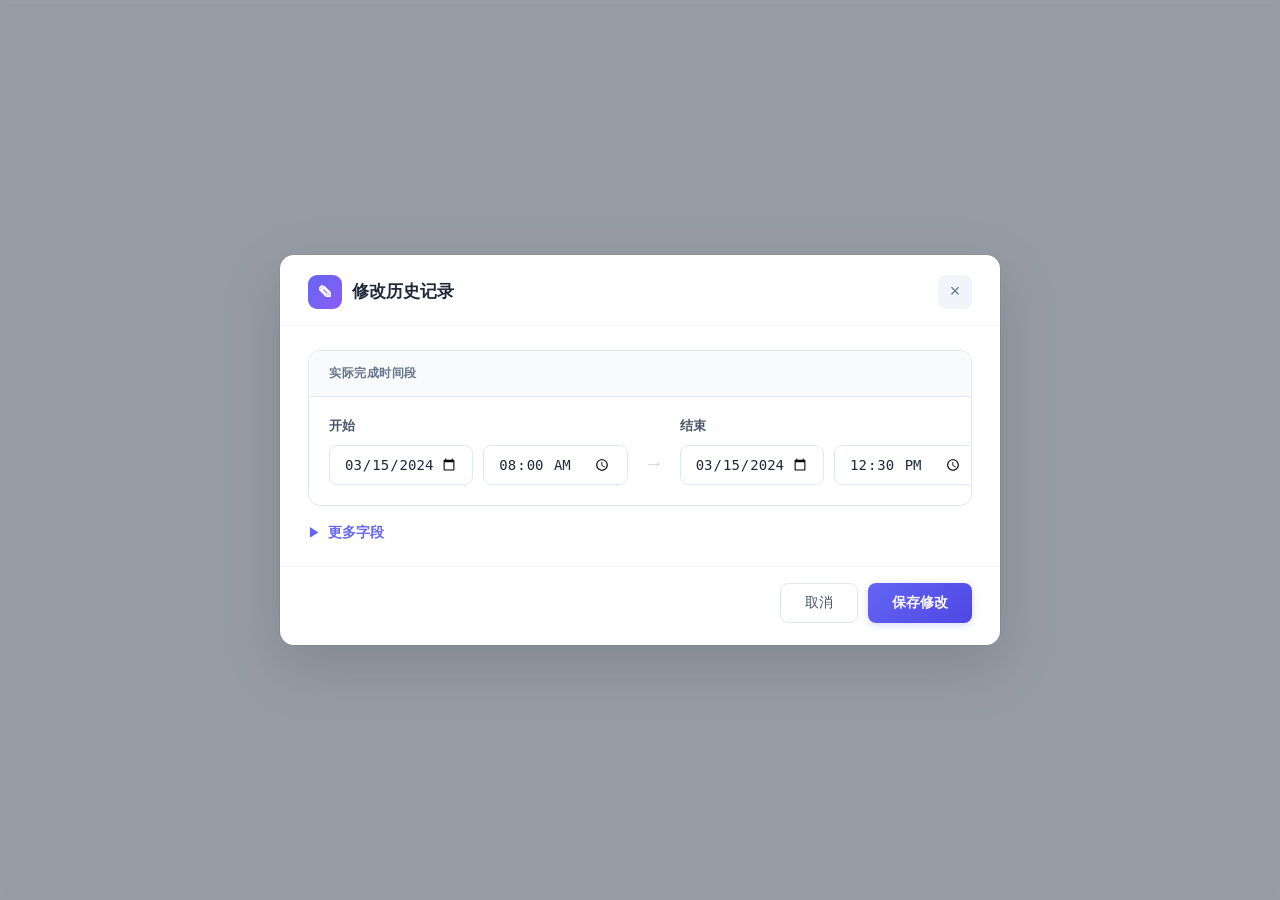
<file: docs/superpowers/mockups/history-edit-dialog.html>
<!DOCTYPE html>
<html lang="zh-CN">
<head>
<meta charset="UTF-8">
<title>历史记录编辑弹窗 Mockup</title>
<style>
* { margin:0; padding:0; box-sizing:border-box; }
body {
    font-family: "Segoe UI", "Microsoft YaHei", sans-serif;
    background: #f1f5f9;
    min-height: 100vh;
    display: flex; align-items: center; justify-content: center;
    font-size: 15px; color: #1e293b;
}

.overlay {
    position: fixed; inset: 0;
    background: rgba(15,23,42,0.4);
    backdrop-filter: blur(2px);
    z-index: 2000;
    display: flex; align-items: center; justify-content: center;
}

.dialog {
    background: #fff;
    border-radius: 14px;
    width: 720px;
    max-height: 85vh;
    overflow-y: auto;
    box-shadow: 0 20px 60px rgba(0,0,0,0.15), 0 0 0 1px rgba(0,0,0,0.05);
    animation: slideUp 0.25s ease;
}
@keyframes slideUp {
    from { opacity: 0; transform: translateY(16px) scale(0.97); }
    to { opacity: 1; transform: translateY(0) scale(1); }
}

/* ── 头部 ── */
.dialog-header {
    display: flex; align-items: center; justify-content: space-between;
    padding: 20px 28px 16px;
    border-bottom: 1px solid #f1f5f9;
}
.dialog-header h2 {
    font-size: 17px; font-weight: 700;
    display: flex; align-items: center; gap: 10px;
}
.dialog-header h2 .icon {
    width: 34px; height: 34px;
    background: linear-gradient(135deg, #6366f1, #8b5cf6);
    border-radius: 9px;
    display: flex; align-items: center; justify-content: center;
    color: #fff; font-size: 15px;
}
.close-btn {
    width: 34px; height: 34px;
    border: none; background: #f1f5f9;
    border-radius: 8px; cursor: pointer;
    font-size: 18px; color: #64748b;
    display: flex; align-items: center; justify-content: center;
    transition: all 0.15s;
}
.close-btn:hover { background: #e2e8f0; color: #1e293b; }

/* ── 主体 ── */
.dialog-body { padding: 24px 28px; }

/* ── 时间段区块 ── */
.time-section {
    border: 1px solid #e2e8f0;
    border-radius: 12px;
    overflow: hidden;
}
.time-section-header {
    background: #f8fafc;
    padding: 14px 20px;
    font-size: 12px; font-weight: 700;
    color: #64748b;
    text-transform: uppercase;
    letter-spacing: 0.5px;
    border-bottom: 1px solid #e2e8f0;
}
.time-section-body { padding: 20px; }

.time-grid {
    display: grid;
    grid-template-columns: 1fr auto 1fr;
    gap: 16px;
    align-items: end;
}
.time-block {
    display: flex;
    flex-direction: column;
    gap: 10px;
}
.time-block-label {
    font-size: 13px; font-weight: 600;
    color: #475569;
}
.time-block-fields {
    display: flex; gap: 10px;
}
.time-block-fields input {
    padding: 9px 14px;
    border: 1px solid #e2e8f0;
    border-radius: 8px;
    font-size: 14px; color: #1e293b;
    background: #fff;
    transition: all 0.15s;
    flex: 1;
    min-width: 0;
}
.time-block-fields input:focus {
    outline: none;
    border-color: #6366f1;
    box-shadow: 0 0 0 3px rgba(99,102,241,0.1);
}
.time-arrow {
    font-size: 20px; color: #cbd5e1;
    padding-bottom: 10px;
}

/* ── 折叠 ── */
.collapse-toggle {
    display: flex; align-items: center; gap: 8px;
    width: 100%;
    padding: 18px 0 0;
    border: none; background: none;
    cursor: pointer;
    font-size: 14px; font-weight: 600;
    color: #6366f1;
    transition: color 0.15s;
}
.collapse-toggle:hover { color: #4f46e5; }
.collapse-toggle .arrow {
    transition: transform 0.2s;
    font-size: 12px;
}
.collapse-toggle.open .arrow { transform: rotate(90deg); }

.collapse-body { display: none; padding-top: 18px; }
.collapse-body.open { display: block; }

/* ── 更多字段 ── */
.fields-section {
    border: 1px solid #e2e8f0;
    border-radius: 12px;
    padding: 20px;
}
.fields-grid {
    display: grid;
    grid-template-columns: 1fr 1fr;
    gap: 14px;
}
.field-group { display: flex; flex-direction: column; gap: 5px; }
.field-group label {
    font-size: 12px; font-weight: 600; color: #64748b;
}
.field-group input, .field-group select {
    padding: 9px 14px;
    border: 1px solid #e2e8f0;
    border-radius: 8px;
    font-size: 14px; color: #1e293b;
    background: #fff;
    transition: all 0.15s;
}
.field-group input:focus, .field-group select:focus {
    outline: none;
    border-color: #6366f1;
    box-shadow: 0 0 0 3px rgba(99,102,241,0.1);
}
.full-width { grid-column: 1 / -1; }

/* ── 页脚 ── */
.dialog-footer {
    display: flex; gap: 10px; justify-content: flex-end;
    padding: 16px 28px 22px;
    border-top: 1px solid #f1f5f9;
}
.btn-primary {
    padding: 10px 24px;
    background: linear-gradient(135deg, #6366f1, #4f46e5);
    color: #fff; border: none;
    border-radius: 8px; font-size: 14px; font-weight: 600;
    cursor: pointer;
    transition: all 0.15s;
    box-shadow: 0 2px 8px rgba(99,102,241,0.25);
}
.btn-primary:hover {
    transform: translateY(-1px);
    box-shadow: 0 4px 12px rgba(99,102,241,0.35);
}
.btn-cancel {
    padding: 10px 24px;
    background: #fff; color: #475569;
    border: 1px solid #e2e8f0;
    border-radius: 8px; font-size: 14px; font-weight: 500;
    cursor: pointer;
    transition: all 0.15s;
}
.btn-cancel:hover { background: #f8fafc; border-color: #cbd5e1; }
</style>
</head>
<body>

<div class="overlay">
<div class="dialog">
    <div class="dialog-header">
        <h2><span class="icon">&#9998;</span> 修改历史记录</h2>
        <button class="close-btn">&times;</button>
    </div>

    <div class="dialog-body">
        <!-- 时间段 -->
        <div class="time-section">
            <div class="time-section-header">实际完成时间段</div>
            <div class="time-section-body">
                <div class="time-grid">
                    <div class="time-block">
                        <div class="time-block-label">开始</div>
                        <div class="time-block-fields">
                            <input type="date" value="2024-03-15">
                            <input type="time" value="08:00">
                        </div>
                    </div>
                    <div class="time-arrow">→</div>
                    <div class="time-block">
                        <div class="time-block-label">结束</div>
                        <div class="time-block-fields">
                            <input type="date" value="2024-03-15">
                            <input type="time" value="12:30">
                        </div>
                    </div>
                </div>
            </div>
        </div>

        <!-- 更多字段 -->
        <button class="collapse-toggle" onclick="toggleCollapse(this)">
            <span class="arrow">&#9654;</span> 更多字段
        </button>
        <div class="collapse-body">
            <div class="fields-section">
                <div class="fields-grid">
                    <div class="field-group">
                        <label>任务名</label>
                        <input value="示例任务A">
                    </div>
                    <div class="field-group">
                        <label>机型</label>
                        <select><option>CNC</option><option>车床</option></select>
                    </div>
                    <div class="field-group">
                        <label>任务类型</label>
                        <select><option>常规</option><option>紧急</option></select>
                    </div>
                    <div class="field-group">
                        <label>维修时长</label>
                        <input placeholder="如 30min">
                    </div>
                    <div class="field-group full-width">
                        <label>备注</label>
                        <input placeholder="备注信息">
                    </div>
                </div>
            </div>
        </div>
    </div>

    <div class="dialog-footer">
        <button class="btn-cancel">取消</button>
        <button class="btn-primary">保存修改</button>
    </div>
</div>
</div>

<script>
function toggleCollapse(btn) {
    btn.classList.toggle('open');
    var body = btn.nextElementSibling;
    body.classList.toggle('open');
    var arrow = btn.querySelector('.arrow');
    arrow.innerHTML = body.classList.contains('open') ? '&#9660;' : '&#9654;';
}
</script>
</body>
</html>
</file>
